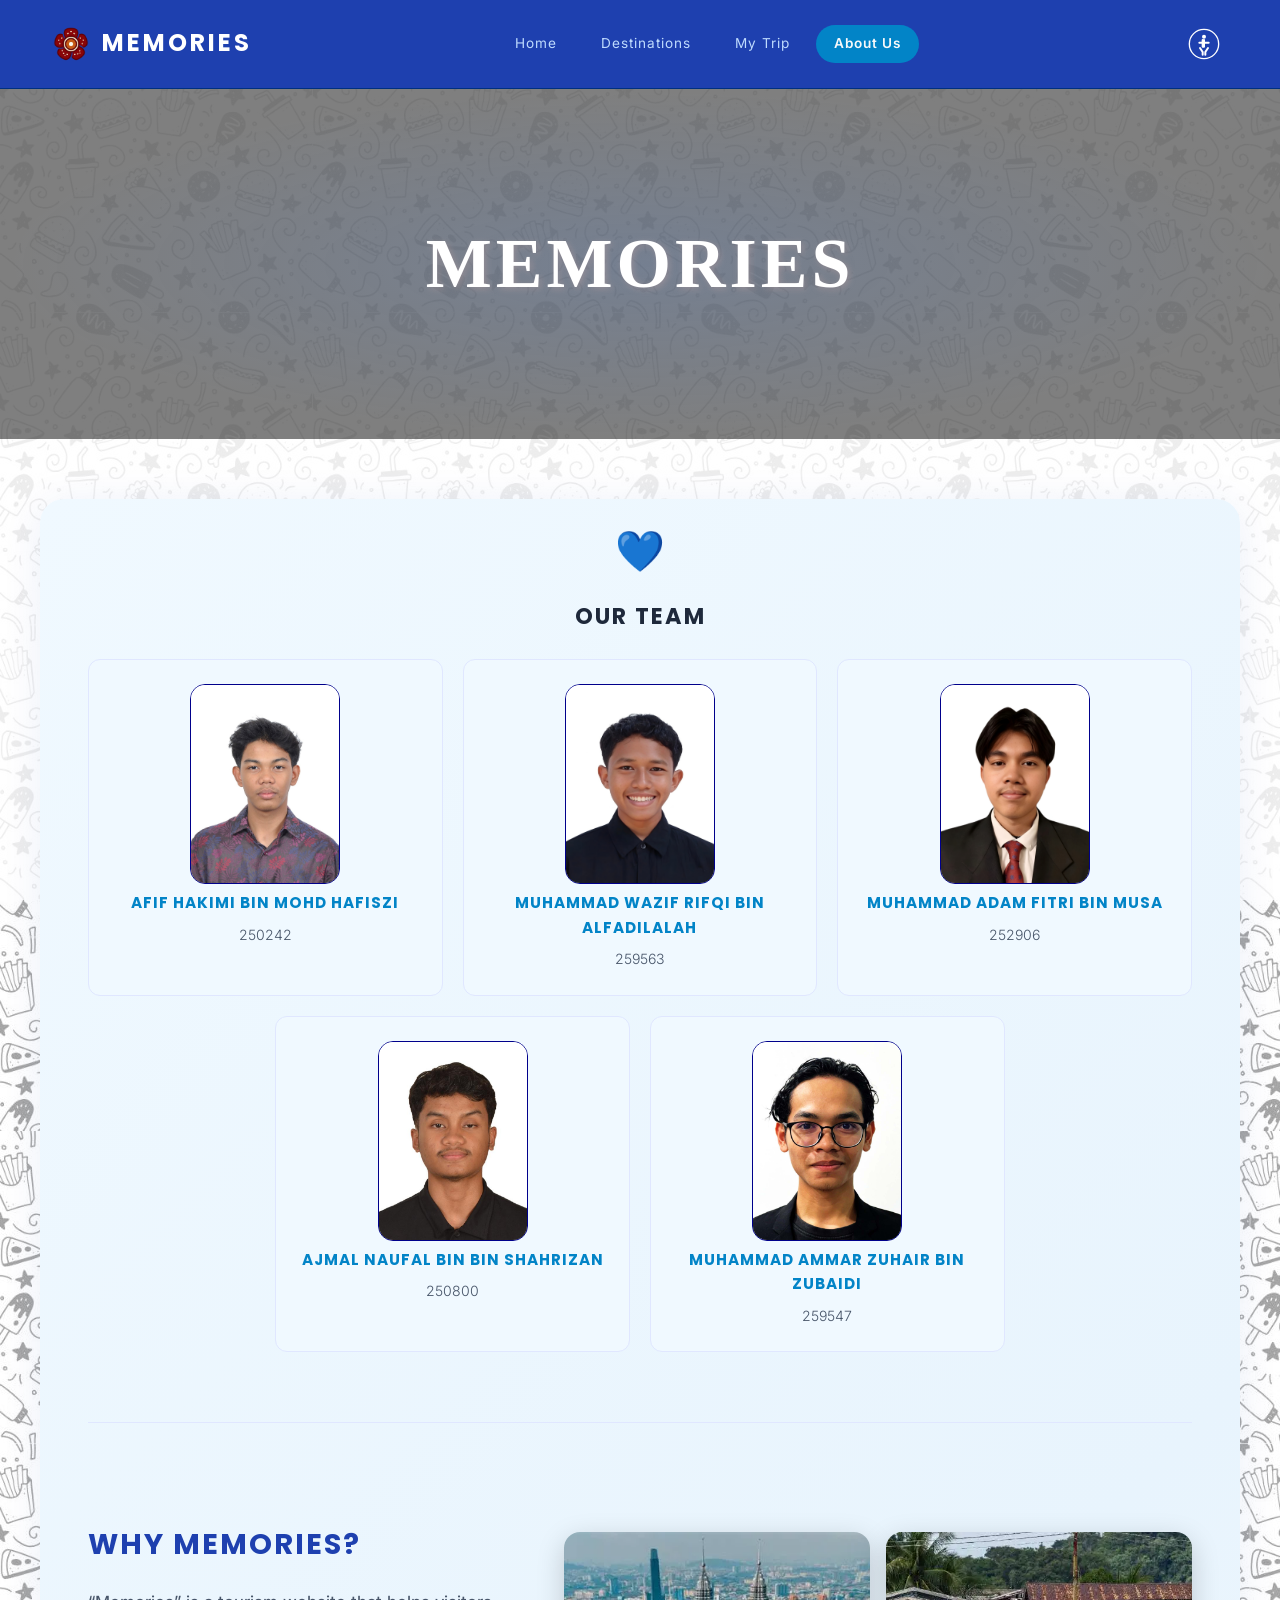
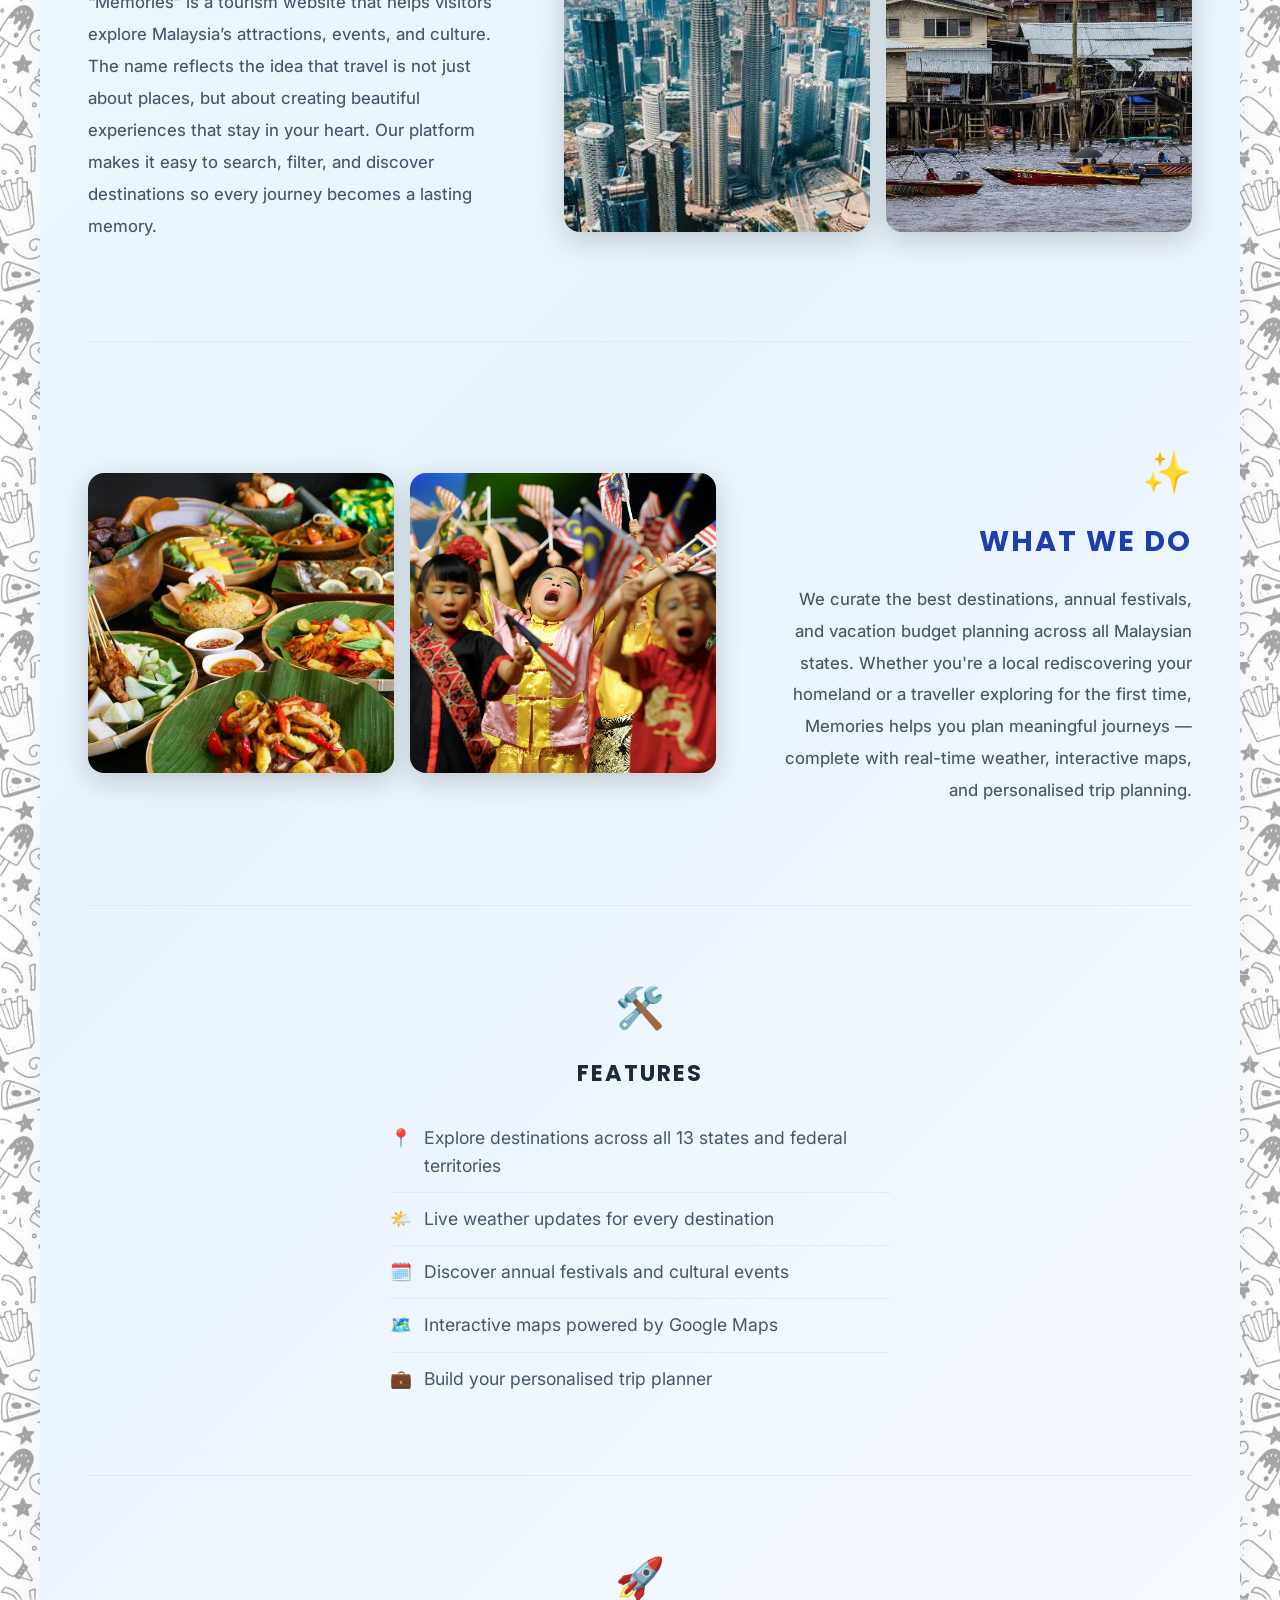
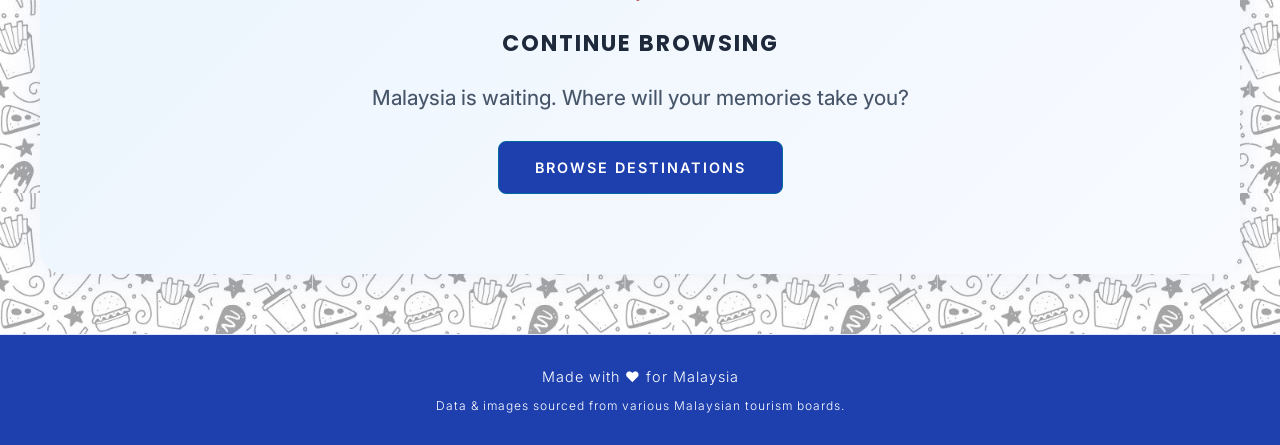
<file: about.html>
<!DOCTYPE html>
<html lang="en">
<head>
  <meta charset="UTF-8">
  <meta name="viewport" content="width=device-width, initial-scale=1.0">
  <title>About Us - Memories</title>
  <link rel="stylesheet" href="style.css">
  <link href="https://fonts.googleapis.com/css2?family=Playfair+Display&family=Poppins&display=swap" rel="stylesheet">
  <link rel="icon" type="image/x-icon" href="assets/rafflesia.png" />
  <style>
  
  </style>
</head>
<body>
<header>
  <h1 class="site-title"><a href="index.html" class="title-link"><img src="assets/rafflesia.png" class="site-logo" alt="Rafflesia">Memories</a></h1>
  <nav>
    <a href="index.html">Home</a>
    <a href="destinations.html">Destinations</a>
    <a href="favorites.html">My Trip</a>
    <a href="about.html" class="active">About Us</a>
  </nav>
</header>

<div class="about-hero">
  <div class="about-hero-overlay"></div>
  <div class="about-hero-content">
    <h1>Memories</h1>
  </div>
</div>

<div class="about-container">
  
  <section class="about-section">
    <div class="about-icon">💙</div>
    <h2>Our Team</h2>
    <div class="values-grid">
      <div class="value-card">
        <img src="assets/kimi.jpeg" width="150" height="200" class="styled-photo">
        <h3>Afif Hakimi Bin Mohd Hafiszi</h3>
        <p>250242</p>
      </div>
      <div class="value-card">
        <img src="assets/wazif.jpeg" width="150" height="200" class="styled-photo">
        <h3>Muhammad Wazif Rifqi Bin Alfadilalah</h3>
        <p>259563</p>
      </div>
      <div class="value-card">
        <img src="assets/damfit.jpeg" width="150" height="200" class="styled-photo">        <h3>Muhammad Adam Fitri Bin Musa</h3>
        <p>252906</p>
      </div>
      <div class="value-card">
        <img src="assets/ajmal.jpeg" width="150" height="200" class="styled-photo">
        <h3>Ajmal Naufal Bin Bin Shahrizan</h3>
        <p>250800</p>
      </div>
      <div class="value-card">
        <img src="assets/ammar.jpeg" width="150" height="200" class="styled-photo">
        <h3>Muhammad Ammar Zuhair Bin Zubaidi</h3>
        <p>259547</p>
      </div>
    </div>
  </section>

<div class="about-divider"></div>
  <section class="about-section about-why-section">
    <div class="about-why-left">
      <h2>WHY MEMORIES?</h2>
      <p>
        “Memories” is a tourism website that helps visitors explore Malaysia’s attractions, events, and culture. The name reflects the idea that travel is not just about places, but about creating beautiful experiences that stay in your heart. Our platform makes it easy to search, filter, and discover destinations so every journey becomes a lasting memory.
      </p>
    </div>
    <div class="about-why-right">
      <img src="assets/kl.webp" alt="Malaysian fishing village" class="about-why-img">
      <img src="assets/village.webp" alt="Kuala Lumpur city skyline" class="about-why-img">
    </div>
  </section>
    <div class="about-divider"></div>

    
  <section class="about-section about-do-section">
    <div class="about-do-right">
      <img src="assets/makanan.jpeg" alt="Malaysian cultural clothing" class="about-do-img">
      <img src="assets/budak.jpeg" alt="Malaysian children celebrating" class="about-do-img">
    </div>
    <div class="about-do-left">
      <div class="about-icon">✨</div>
      <h2>What We Do</h2>
      <p>
        We curate the best destinations, annual festivals, and vacation budget planning across all Malaysian states. Whether you're a local 
        rediscovering your homeland or a traveller exploring for the first time, Memories helps you plan meaningful journeys — 
        complete with real-time weather, interactive maps, and personalised trip planning.
      </p>
    </div>

    
  </section>



  <div class="about-divider"></div>

  <section class="about-section about-features">
    <div class="about-icon">🛠️</div>
    <h2>Features</h2>
    <ul class="features-list">
      <li><span>📍</span> Explore destinations across all 13 states and federal territories</li>
      <li><span>🌤️</span> Live weather updates for every destination</li>
      <li><span>🗓️</span> Discover annual festivals and cultural events</li>
      <li><span>🗺️</span> Interactive maps powered by Google Maps</li>
      <li><span>💼</span> Build your personalised trip planner</li>
    </ul>
  </section>

  <div class="about-divider"></div>

  <section class="about-section about-cta">
    <div class="about-icon">🚀</div>
    <h2>Continue browsing</h2>
    <p>Malaysia is waiting. Where will your memories take you?</p>
    <a href="destinations.html" class="btn-primary about-btn">Browse Destinations</a>
  </section>

</div>

<footer>
  <p>Made with ❤️ for Malaysia</p>
  <p class="footer-credit">Data & images sourced from various Malaysian tourism boards.</p>
</footer>
<script src="func.js"></script>
</body>
</html>
</file>
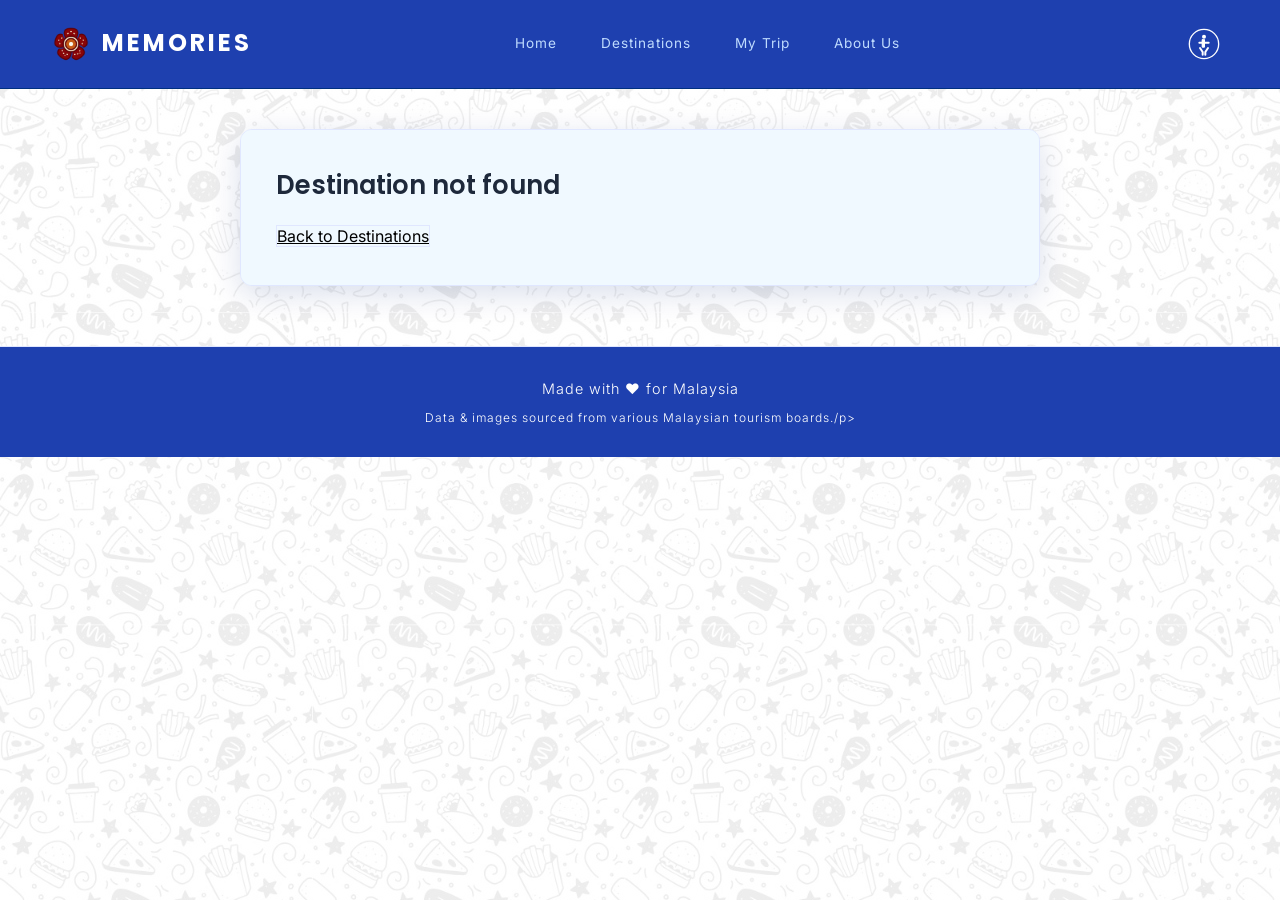
<file: details.html>
<!DOCTYPE html>
<html lang="en">
<head>
  <meta charset="UTF-8">
  <meta name="viewport" content="width=device-width, initial-scale=1.0">
  <title>Destination Details - Memories</title>
  <link rel="stylesheet" href="style.css">
   <link rel="icon" type="image/x-icon" href="assets/rafflesia.png" />
</head>
<body>
<header>
  <h1 class="site-title"><a href="index.html" class="title-link"><img src="assets/rafflesia.png" class="site-logo" alt="Rafflesia">Memories</a></h1>
  <nav>
    <a href="index.html" class="active">Home</a>
    <a href="destinations.html">Destinations</a>
    <a href="favorites.html">My Trip</a>
    <a href="about.html">About Us</a>
  </nav>
</header>

<div class="details-container" id="details">
  <!-- Content loaded by script.js -->
</div>

<footer>
  <p>Made with ❤️ for Malaysia</p>
  <p class="footer-credit">Data & images sourced from various Malaysian tourism boards./p>
</footer>

<script src="func.js"></script>
</body>
</html>
</file>
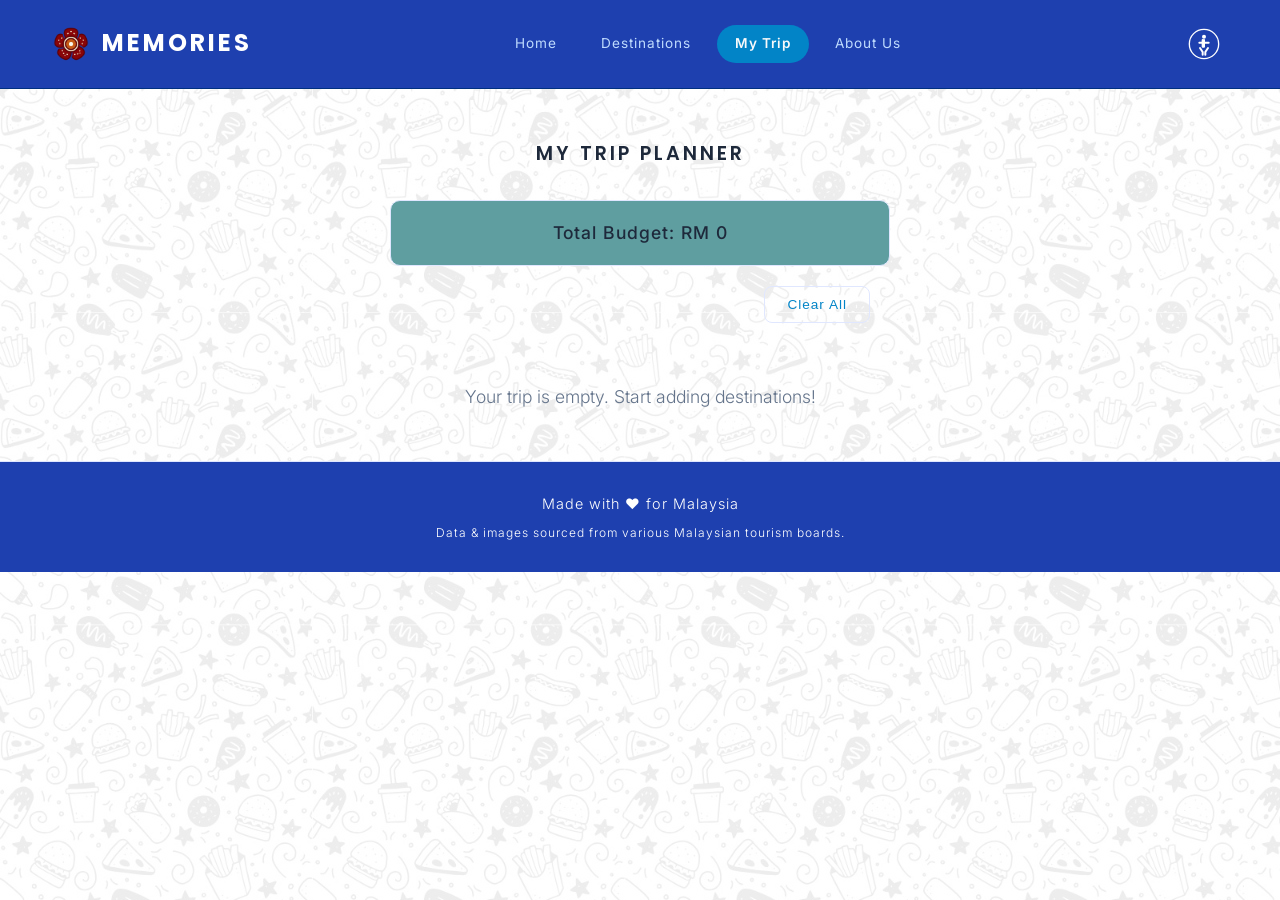
<file: favorites.html>
<!DOCTYPE html>
<html lang="en">
<head>
  <meta charset="UTF-8">
  <meta name="viewport" content="width=device-width, initial-scale=1.0">
  <title>My Trip - Memories</title>
  <link rel="stylesheet" href="style.css">
    <link rel="icon" type="image/x-icon" href="assets/rafflesia.png" />

</head>
<body>
<header>
  <h1 class="site-title"><a href="index.html" class="title-link"><img src="assets/rafflesia.png" class="site-logo" alt="Rafflesia">Memories</a></h1>
  <nav>
    <a href="index.html" class="active">Home</a>
    <a href="destinations.html">Destinations</a>
    <a href="favorites.html">My Trip</a>
    <a href="about.html">About Us</a>
  </nav>
</header>

<h2 class="title">My Trip Planner</h2>

<div class="total-bar" id="total">Total Budget: RM 0</div>
<div class="clear-container">
  <button id="clearBtn" class="btn-reset" onclick="clearAllFavorites()">Clear All</button>
</div>

<div id="favorites"></div>

<footer>
  <p>Made with ❤️ for Malaysia</p>
  <p class="footer-credit">Data & images sourced from various Malaysian tourism boards.</p>
</footer>

<script src="func.js"></script>
</body>
</html>
</file>
<file: style.css>
/* Memories — Malaysia Tourism Guide */

@import url('https://fonts.googleapis.com/css2?family=Inter:wght@300;400;500;600;700&family=Poppins:wght@600;700&display=swap');

:root {
  --navy:         #1e40af;
  --dark-bg:      #f8f9fa;
  --navy-mid:     #1e3a8a;
  --accent:       #0369a1;
  --accent-light: #0284c7;
  --surface:      #ffffff;
  --surface-card: #f0f9ff;
  --surface-hover:#e0f2fe;
  --border:       #e0e7ff;
  --text-primary: #1e293b;
  --text-secondary:#475569;
  --text-muted:   #64748b;
  --gold:         #0ea5e9;
  --green:        #0284c7;
  --radius:       12px;
  --shadow:       0 8px 30px rgba(1, 40, 130, 0.15);
}

* { box-sizing: border-box; margin: 0; padding: 0; }

body {
  font-family: 'Inter', -apple-system, sans-serif;
  line-height: 1.6;
  color: var(--text-primary);
  background: var(--dark-bg);
  min-height: 100vh;
}

body{
  
  background-image: url("assets/bg.jpeg");
}

body::before {
  content: "";
  position: fixed;
  inset: 0;
  background: rgba(255,255,255,0.8);
  z-index: -1;
}

h1, h2, h3, .title, .section-title {
  font-family: 'Poppins', serif;
  font-weight: 700;
}

/* ==========================================
   HEADER
   ========================================== */
header {
  background: var(--navy);
  padding: 20px 48px;
  display: flex;
  justify-content: space-between;
  align-items: center;
  border-bottom: 1px solid #003080;
  position: sticky;
  top: 0;
  z-index: 100;
}

header h1.site-title {
  font-size: 1.5rem;
  font-weight: 700;
  color: white;
  letter-spacing: 3px;
  text-transform: uppercase;
  font-family: 'Poppins', serif;
  background: none;
  -webkit-text-fill-color: white;
}

header h1.site-title a.title-link {
  text-decoration: none;
  color: white;
  transition: opacity 0.3s ease;
}

header h1.site-title a.title-link:hover {
  opacity: 0.8;
}

.site-logo {
  height: 1.9em;
  width: auto;
  vertical-align: middle;
  margin-right: 8px;
  display: inline-block;
}


/* ==========================================
   HAMBURGER BUTTON
   ========================================== */
.hamburger-btn {
  display: none;
  flex-direction: column;
  gap: 5px;
  background: none;
  border: none;
  cursor: pointer;
  padding: 8px;
  justify-content: center;
  align-items: center;
  transition: all 0.3s ease;
  z-index: 102;
  position: absolute;
  left: 20px;
  top: 50%;
  transform: translateY(-50%);
}

.hamburger-btn span {
  width: 22px;
  height: 2.5px;
  background: white;
  border-radius: 2px;
  transition: all 0.3s ease;
}

.hamburger-btn.active span:nth-child(1) { transform: translateY(7px) rotate(45deg); }
.hamburger-btn.active span:nth-child(2) { opacity: 0; }
.hamburger-btn.active span:nth-child(3) { transform: translateY(-7px) rotate(-45deg); }

.hamburger-btn:hover { background: rgba(255,255,255,0.1); }

nav.mobile-open {
  display: flex !important;
  flex-direction: column;
  position: absolute;
  top: 60px;
  left: 0;
  right: 0;
  background: var(--navy);
  gap: 8px;
  padding: 16px;
  border-bottom: 1px solid #003080;
  z-index: 101;
}

nav.mobile-open a {
  display: block;
  padding: 12px 16px;
  margin: 0;
  border-radius: 8px;
}

nav a {
  padding: 8px 18px;
  margin: 0 4px;
  text-decoration: none;
  font-weight: 400;
  color: #bfdbfe;
  border-radius: 20px;
  transition: all 0.3s ease;
  font-size: 0.85rem;
  letter-spacing: 1px;
}
nav a:hover { background: rgba(96,165,250,0.2); color: #e0eaff; }
nav a.active { background: var(--accent-light); color: var(--dark-bg); font-weight: 600; }

/* ==========================================
   ACCESSIBILITY TOOLS
   ========================================== */
.accessibility-container {
  position: relative;
  margin-left: auto;
}

.accessibility-btn {
  background: none;
  border: none;
  cursor: pointer;
  padding: 8px 12px;
  display: flex;
  align-items: center;
  justify-content: center;
  border-radius: 8px;
  transition: all 0.3s ease;
  z-index: 101;
}

.accessibility-btn:hover {
  background: rgba(255, 255, 255, 0.1);
}

.accessibility-icon {
  width: 32px;
  height: 32px;
  fill: none;
}

.accessibility-dropdown {
  position: absolute;
  top: 100%;
  right: 0;
  background: white;
  border: 3px solid #e0e7ff;
  border-radius: 12px;
  box-shadow: 0 10px 30px rgba(0, 35, 102, 0.2);
  min-width: 220px;
  display: none;
  flex-direction: column;
  z-index: 102;
  margin-top: 8px;
}

.accessibility-dropdown.active {
  display: flex;
}

.dropdown-header {
  padding: 16px 16px 8px;
  font-weight: 600;
  color: var(--text-primary);
  font-size: 0.9rem;
  letter-spacing: 1px;
  text-transform: uppercase;
  border-bottom: 1px solid #e0e7ff;
}

.access-option {
  background: none;
  border: none;
  padding: 12px 16px;
  text-align: left;
  cursor: pointer;
  color: var(--text-secondary);
  font-size: 0.9rem;
  transition: all 0.2s ease;
  display: flex;
  align-items: center;
  gap: 10px;
  font-family: 'Inter', -apple-system, sans-serif;
  letter-spacing: 0.5px;
}

.access-option:hover {
  background: var(--surface-card);
  color: var(--accent-light);
}

.access-option.active {
  background: #dce8ff;
  color: #1a56db;
  font-weight: 600;
}

.option-icon {
  font-size: 1rem;
  min-width: 20px;
  text-align: center;
}

.dropdown-divider {
  height: 1px;
  background: #e0e7ff;
  margin: 8px 0;
}

.reset-btn {
  color: var(--text-primary);
  font-weight: 500;
  margin-top: 4px;
}

.reset-btn:hover {
  background: #fef2f2;
  color: #dc2626;
}

/* ==========================================
   EVENTS SLIDER (matching cards style)
   ========================================== */
.events-slider {
  display: flex;
  overflow-x: auto;
  scroll-snap-type: x mandatory;
  -webkit-overflow-scrolling: touch;
  scroll-behavior: smooth;
  gap: 0;
}

.events-slide {
  flex: 0 0 100%;
  scroll-snap-align: start;
  padding: 0;
}

/* ==========================================
   NEWS SLIDER (dark bg)
   ========================================== */
.news-wrapper { position: relative; }

.news-slider {
  display: flex;
  overflow-x: auto;
  scroll-snap-type: x mandatory;
  -webkit-overflow-scrolling: touch;
  scroll-behavior: smooth;
}
.news-slider::-webkit-scrollbar { display: none; }

.news-slide {
  min-width: 100vw;
  height: 600px;
  position: relative;
  scroll-snap-align: start;
  background-size: cover;
  background-position: center;
}

.news-slide::after {
  content: "";
  position: absolute;
  inset: 0;
  background: linear-gradient(180deg, rgba(8,8,28,0.2), rgba(8,8,28,0.75));
}

.news-text {
  position: absolute;
  top: 50%;
  left: 30px;
  right: 30px;
  transform: translateY(-50%);
  z-index: 2;
  color: #f0f9ff;
  text-align: center;
}

.news-text h1 {
  color: white;
  font-family: 'Georgia', serif;
  font-size: 4.5em;
  font-weight: 400;
  letter-spacing: 4px;
  margin-bottom: 10px;
  text-align: center;
  background: none;
  -webkit-text-fill-color: white;
}

.news-text p {
  font-size: 1rem;
  opacity: 0.85;
  letter-spacing: 1px;
  font-weight: 300;
  margin-bottom: 20px;
  text-align: center;
}
.news-text h6 {
  font-size: 0.8rem;
  opacity: 0.7;
  letter-spacing: 3px;
  font-weight: 400;
  text-align: center;
  text-transform: uppercase;
}

.news-indicator {
  background: var(--dark-bg);
  display: flex;
  justify-content: center;
  gap: 8px;
  padding: 14px 0;
  z-index: 5;
}

.dot {
  width: 6px; height: 6px;
  border-radius: 50%;
  background: rgba(96,165,250,0.3);
  transition: 0.3s;
  cursor: pointer;
}
.dot.active { background: var(--accent-light); transform: scale(1.4); }


/* ==========================================
   TITLES
   ========================================== */
.title {
  color: var(--text-primary);
  margin: 50px 0 30px 0;
  text-align: center;
  font-size: 1.2rem;
  font-weight: 600;
  letter-spacing: 3px;
  text-transform: uppercase;
  background: none;
  -webkit-text-fill-color: var(--text-primary);
}

.section-title {
  color: var(--text-primary);
  background: none;
  -webkit-text-fill-color: var(--text-primary);
  padding: 15px 0;
  display: inline-block;
  margin: 40px 0 20px 0;
  font-size: 1.1rem;
  font-weight: 600;
  letter-spacing: 2px;
  text-transform: uppercase;
  border-bottom: 2px solid var(--accent);
  border-left: none;
  border-radius: 0;
}

/* ==========================================
   WHAT IS MALAYSIA SECTION
   ========================================== */
.what-is-malaysia {
  width: 100%;
  background-image: url('https://images.unsplash.com/photo-1670407718515-9d00485649d2?q=80&w=1470&auto=format&fit=crop&ixlib=rb-4.1.0&ixid=M3wxMjA3fDB8MHxwaG90by1wYWdlfHx8fGVufDB8fHx8fA%3D%3D');
  background-size: cover;
  background-position: center;
  background-attachment: fixed;
  position: relative;
  min-height: 500px;
  display: flex;
  align-items: center;
  justify-content: center;
  margin: 50px 0;
}

.what-is-malaysia::before {
  content: "";
  position: absolute;
  inset: 0;
  background: rgba(0, 0, 0, 0.5);
  z-index: 1;
}

.what-is-malaysia-content {
  position: relative;
  z-index: 2;
  max-width: 800px;
  padding: 60px 40px;
  text-align: center;
  color: white;
}

.what-is-malaysia-content h2 {
  font-size: 2.5rem;
  margin-bottom: 20px;
  color: white;
  letter-spacing: 2px;
  background: none;
  -webkit-text-fill-color: white;
}

.what-is-malaysia-content p {
  font-size: 1.3rem;
  line-height: 1.8;
  color: rgba(255, 255, 255, 0.95);
  letter-spacing: 0.5px;
}

.map-container::before {
      content: "";
      position: absolute;
      top: 0; left: 0;
      width: 100%; height: 100%;
      background-color: rgba(0,0,0,0.5); /* adjust darkness */
      z-index: 0;
    }

.map-container {
      position: relative;
      z-index: 1; /* ensures map is above overlay */
      width: 100%;
      min-height: 400px; /* required so background is visible */

      background-image: url('https://wallpapercave.com/wp/wp1862840.jpg');
      background-size: cover;
      background-position: center;
      background-repeat: no-repeat;
    }

.map-container img {
      max-width: 100%;   /* responsive scaling */
      height: 400px;
      display: block;
      margin: 0 auto;
      position: relative;
      z-index: 1; /* pastikan peta atas overlay */
    }

.note {
  margin: 15px;
  text-align: center;
  }


/* ==========================================
   STATE GRID
   ========================================== */
.state-grid {
  display: grid;
  grid-template-columns: repeat(auto-fit, minmax(160px, 1fr));
  gap: 16px;
  max-width: 1200px;
  margin: 40px auto;
  padding: 0 32px;
}

.state-card {
  background: var(--navy);
  padding: 16px;
  border-radius: 8px;
  text-decoration: none;
  color: #ffffff;
  font-weight: 400;
  font-size: 0.9rem;
  letter-spacing: 1px;
  transition: all 0.3s ease;
  border: 1px solid rgba(255,255,255,0.15);
  text-align: center;
}
.state-card:hover {
  background: var(--accent-light);
  color: #ffffff;
  border-color: var(--accent-light);
  transform: translateY(-2px);
  box-shadow: 0 4px 12px rgba(0,35,102,0.3);
}

/* ==========================================
   CARDS
   ========================================== */
.card-container {
  display: flex;
  flex-wrap: wrap;
  justify-content: center;
  gap: 24px;
  max-width: 1200px;
  margin: 0 auto 60px auto;
  padding: 0 32px;
}

.card {
  background: var(--surface-card);
  width: 260px;
  border-radius: var(--radius);
  overflow: hidden;
  transition: all 0.3s ease;
  border: 1px solid var(--border);
  position: relative;
}

.clickable-card:hover {
  transform: translateY(-6px);
  box-shadow: 0 12px 35px rgba(0,35,102,0.5);
  border-color: var(--accent);
}

.clickable-card::after {
  content: "Tap to explore →";
  position: absolute;
  bottom: 0;
  left: 0;
  right: 0;
  background: linear-gradient(transparent, rgba(0,35,102,0.9));
  color: #ffffff;
  text-align: center;
  padding: 20px 10px 10px;
  font-size: 0.75rem;
  letter-spacing: 1px;
  opacity: 0;
  transition: opacity 0.3s ease;
}

.clickable-card:hover::after { opacity: 1; }

.card img {
  width: 100%;
  height: 150px;
  object-fit: cover;
  transition: transform 0.4s ease;
}
.clickable-card:hover img { transform: scale(1.05); }

.card-content { padding: 16px; }

.card h3 {
  margin: 8px 0 6px 0;
  color: var(--text-primary);
  font-size: 1rem;
  font-weight: 600;
  background: none;
  -webkit-text-fill-color: var(--text-primary);
}

.card .state-badge {
  display: inline-block;
  background: var(--green);
  color: #f0f9ff;
  padding: 3px 10px;
  border-radius: 12px;
  font-size: 0.68rem;
  letter-spacing: 1px;
  text-transform: uppercase;
}
.card .category-badge {
  display: inline-block;
  background: var(--gold);
  color: #f0f9ff;
  padding: 3px 10px;
  border-radius: 12px;
  font-size: 0.68rem;
  margin-left: 5px;
  letter-spacing: 1px;
  text-transform: uppercase;
}

/* Category-specific colors */
.category-badge.cat-nature {
  background: #16a34a;
}
.category-badge.cat-city {
  background: #0284c7;
}
.category-badge.cat-beach {
  background: #ea580c;
}
.category-badge.cat-culture {
  background: #eab308;
  color: #1e293b;
}

.card p {
  margin: 4px 0;
  color: var(--text-muted);
  font-size: 0.85rem;
}

/* Remove old button styles from cards (buttons removed) */
.card button {
  background: transparent;
  color: var(--accent-light);
  border: 1px solid var(--border);
  padding: 8px 16px;
  border-radius: 6px;
  cursor: pointer;
  margin-top: 10px;
  transition: all 0.3s ease;
  font-size: 0.82rem;
  letter-spacing: 1px;
}
.card button:hover {
  background: var(--navy);
  color: var(--accent-light);
  border-color: var(--accent);
}

/* ==========================================
   SEARCH & FILTERS
   ========================================== */
.search-container {
  max-width: 500px;
  margin: 30px auto;
  padding: 0 20px;
}

#search {
  width: 100%;
  padding: 14px 24px;
  border: 1px solid var(--border);
  border-radius: 30px;
  font-size: 0.95rem;
  background: var(--surface-card);
  color: var(--text-primary);
  outline: none;
  transition: all 0.3s ease;
}
#search:focus {
  border-color: var(--accent);
  box-shadow: 0 0 0 3px rgba(59,130,246,0.15);
}
#search::placeholder { color: var(--text-muted); }

.controls-container {
  max-width: 1100px;
  margin: 0 auto 30px auto;
  padding: 0 20px;
}

.filters-row {
  display: flex;
  flex-wrap: wrap;
  justify-content: center;
  align-items: flex-end;
  gap: 12px;
  margin-top: 20px;
}

.filter-group {
  display: flex;
  flex-direction: column;
  align-items: flex-start;
  gap: 6px;
}
.filter-group label {
  color: var(--text-muted);
  font-size: 0.72rem;
  font-weight: 500;
  letter-spacing: 1px;
  text-transform: uppercase;
}
.filter-group select {
  padding: 10px 14px;
  border: 1px solid var(--border);
  border-radius: 8px;
  font-size: 0.85rem;
  background: var(--surface-card);
  color: var(--text-primary);
  cursor: pointer;
  min-width: 130px;
  outline: none;
  transition: all 0.3s ease;
}
.filter-group select:focus { border-color: var(--accent); }

.btn-reset {
  padding: 10px 22px;
  background: transparent;
  color: var(--accent-light);
  border: 1px solid var(--border);
  border-radius: 8px;
  font-size: 0.85rem;
  cursor: pointer;
  transition: all 0.3s ease;
  letter-spacing: 1px;
}
.btn-reset:hover {
  background: var(--navy);
  color: var(--accent-light);
  border-color: var(--accent);
}

/* ==========================================
   DETAILS PAGE
   ========================================== */
.details-container {
  max-width: 800px;
  margin: 40px auto 60px;
  background: var(--surface-card);
  border-radius: var(--radius);
  overflow: hidden;
  border: 1px solid var(--border);
  box-shadow: var(--shadow);
}
.details-container img {
  width: 100%;
  height: 320px;
  object-fit: cover;
  display: block;
}
.details-content {
  padding: 35px;
  text-align: left;
  max-width: 100%;
  margin: 0;
  background: var(--surface-card);
  border-radius: 0;
}
.details-content h2 {
  margin: 0 0 18px 0;
  color: var(--text-primary);
  font-size: 1.6rem;
  font-weight: 600;
  background: none;
  -webkit-text-fill-color: var(--text-primary);
}
.details-content .badges { margin-bottom: 16px; }
.details-content .badges span {
  display: inline-block;
  padding: 5px 14px;
  border-radius: 20px;
  margin-right: 8px;
  margin-bottom: 6px;
  font-size: 0.78rem;
  color: #f0f9ff;
  letter-spacing: 1px;
  text-transform: uppercase;
}
.badge-state { background: var(--green); }
.badge-category { background: var(--gold); }
.badge-category.cat-nature { background: #16a34a; }
.badge-category.cat-city { background: #0284c7; }
.badge-category.cat-beach { background: #ea580c; }
.badge-category.cat-culture { background: #eab308; color: #1e293b; }
.badge-price { background: var(--navy); border: 1px solid var(--accent); }

.detail-weather {
  margin-bottom: 18px;
  padding: 10px 14px;
  background: rgba(0,35,102,0.3);
  border-radius: 8px;
  border: 1px solid var(--border);
  display: inline-block;
}

.details-content p {
  color: var(--text-secondary);
  line-height: 1.8;
  font-size: 1rem;
}

.btn-group { margin-top: 30px; }
.btn-group button, .btn-group a {
  display: inline-block;
  padding: 12px 28px;
  margin-right: 12px;
  border: 2px solid black;
  border-radius: 8px;
  cursor: pointer;
  text-decoration: none;
  font-size: 0.9rem;
  transition: all 0.3s ease;
  letter-spacing: 1px;
}
.btn-primary {
  background: var(--navy);
  color: white;
  border: 1px solid var(--accent);
}
.btn-primary:hover {
  background: var(--accent);
  color: white;
  }
  .btn-secondary {  
  background: transparent;
  color: black;
  border: 1px solid var(--border);
}
.btn-secondary:hover {
  background: #abc8dc;
  color: var(--text-primary);
}

/* ==========================================
   FAVORITES
   ========================================== */
.total-bar {
  background: #5F9EA0;
  max-width: 500px;
  margin: 20px auto;
  padding: 18px;
  border-radius: 10px;
  font-size: 1.1rem;
  font-weight: 500;
  color: var(--text-primary);
  border: 1px solid var(--border);
  letter-spacing: 1px;
  text-align: center;
}
.empty-msg {
  color: var(--text-muted);
  font-size: 1.1rem;
  margin-top: 60px;
  font-weight: 300;
  text-align: center;
}
.clear-container {
  max-width: 500px;
  margin: 10px auto 25px auto;
  text-align: right;
  padding: 0 20px;
}

/* ==========================================
   MAP
   ========================================== */
.location-map {
  margin-top: 30px;
  padding-top: 25px;
  border-top: 1px solid var(--border);
}
.location-map h3 {
  margin-bottom: 15px;
  color: var(--text-primary);
  font-size: 1rem;
  font-weight: 600;
  background: none;
  -webkit-text-fill-color: var(--text-primary);
}
.location-map iframe { display: block; }
.map-link {
  display: inline-block;
  margin-top: 12px;
  color: var(--accent-light);
  text-decoration: none;
  font-size: 0.85rem;
  font-weight: 500;
  transition: all 0.3s ease;
}
.map-link:hover { color: #93c5fd; text-decoration: underline; }

/* ==========================================
   EVENTS
   ========================================== */


/* Events Grid Layout - matching destinations style */
.events-container {
  display: flex;
  flex-wrap: wrap;
  justify-content: center;
  gap: 24px;
  max-width: 1200px;
  margin: 0 auto 50px auto;
  padding: 0 32px;
}

.event-card {
  background: var(--surface-card);
  width: 260px;
  border-radius: var(--radius);
  overflow: hidden;
  transition: all 0.3s ease;
  border: 1px solid var(--border);
  position: relative;
}

.event-card.clickable-event {
  cursor: pointer;
}

.event-card.clickable-event:hover {
  transform: translateY(-6px);
  box-shadow: 0 12px 35px rgba(0, 35, 102, 0.5);
  border-color: var(--accent);
}

.event-card.clickable-event::after {
  content: "Tap to explore →";
  position: absolute;
  bottom: 0;
  left: 0;
  right: 0;
  background: linear-gradient(transparent, rgba(0, 35, 102, 0.9));
  color: #ffffff;
  text-align: center;
  padding: 20px 10px 10px;
  font-size: 0.75rem;
  letter-spacing: 1px;
  opacity: 0;
  transition: opacity 0.3s ease;
}

.event-card.clickable-event:hover::after {
  opacity: 1;
}

.event-card img {
  width: 100%;
  height: 150px;
  object-fit: cover;
  transition: transform 0.4s ease;
}

.event-card.clickable-event:hover img {
  transform: scale(1.05); 
}

.event-content {
  padding: 16px;
  position: relative;
}

.event-meta {
  display: flex;
  gap: 8px;
  margin-bottom: 8px;
  flex-wrap: wrap;
}

.event-month {
  display: inline-block;
  background: #a07050;
  color: #faf7f2;
  padding: 3px 10px;
  border-radius: 12px;
  font-size: 0.65rem;
  letter-spacing: 1px;
  text-transform: uppercase;
}

.event-category {
  display: inline-block;
  background: #8b9a7d;
  color: #faf7f2;
  padding: 3px 10px;
  border-radius: 12px;
  font-size: 0.65rem;
  letter-spacing: 1px;
  text-transform: uppercase;
}

.event-card h3 {
  margin: 8px 0 6px 0;
  color: var(--text-primary);
  font-size: 1rem;
  font-weight: 600;
  background: none;
  -webkit-text-fill-color: var(--text-primary);
}

.event-desc {
  color: var(--text-secondary);
  font-size: 0.85rem;
  line-height: 1.6;
  font-weight: 300;
}

/* ==========================================
   WEATHER
   ========================================== */
.weather-placeholder { min-height: 24px; margin: 8px 0; }

.weather-current {
  display: flex;
  align-items: center;
  gap: 6px;
  font-size: 0.8rem;
  margin: 6px 0;
}
.weather-emoji { font-size: 1rem; }
.weather-temp { font-weight: 600; color: var(--accent-light); font-size: 0.85rem; }
.weather-desc { color: var(--text-muted); text-transform: capitalize; font-size: 0.75rem; }
.weather-error { color: var(--text-muted); font-style: italic; font-size: 0.75rem; }

.note {
      margin: 15px;
      text-align: center;
      }

/* ==========================================
   ABOUT PAGE
   ========================================== */
.about-hero {
  position: relative;
  height: 350px;
  background-image: url("https://i1-e.pinimg.com/1200x/53/c8/ef/53c8efbb3d51c28ceee01151c13669ff.jpg ");
  background-size: cover;
  background-position:50% 70%;
  display: flex;
  align-items: center;
  justify-content: center;
  overflow: hidden;

}
.about-hero::before {
  content: "";
  position: absolute;
  inset: 0;
  background: radial-gradient(ellipse at center, rgba(59,130,246,0.15) 0%, transparent 70%);
  background-color: rgba(0, 0, 0, 0.5);
  z-index: 0;
}
.about-hero-content {
  position: relative;
  z-index: 2;
  text-align: center;
  padding: 0 20px;
}
.about-hero-content h1 {
  font-size: 70px;
  color: #4A3F35;
  letter-spacing: 4px;
  text-transform: uppercase;
  font-family: 'Sacromanto',serif;
  background: none;
  text-shadow: 2px 2px 6px rgba(193,163,163,0.4);
  -webkit-text-fill-color: white;
  margin-top:auto;
  margin-bottom: auto;
}

.about-container {
  max-width: 800px;
  margin: 60px auto;
  padding: 0 32px 60px;
}

.about-section {
  text-align: center;
  padding: 20px 0;
}
.about-icon {
  font-size: 2.5rem;
  margin-bottom: 16px;
}
.about-section h2 {
  font-size: 1.4rem;
  color: var(--text-primary);
  margin-bottom: 16px;
  letter-spacing: 2px;
  text-transform: uppercase;
  background: none;
  -webkit-text-fill-color: var(--text-primary);
}
.about-section p {
  color: var(--text-secondary);
  line-height: 1.9;
  font-size: 1.3rem;
  font-weight: 450;
  max-width: 620px;
  margin: 0 auto;
}
.about-divider {
  height: 1px;
  background: var(--border);
  margin: 50px 0;
}

.values-grid {
  display: grid;
  grid-template-columns: repeat(6, 1fr);
  gap: 20px;
  margin-top: 24px;
}

.values-grid .value-card:nth-child(-n+3) {
  grid-column: span 2;
}

.values-grid .value-card:nth-child(4) {
  grid-column: 2 / span 2;
}

.values-grid .value-card:nth-child(5) {
  grid-column: 4 / span 2;
}
.value-card {
  background: var(--surface-card);
  border: 1px solid var(--border);
  border-radius: var(--radius);
  padding: 24px 20px;
  text-align: center;
  transition: all 0.3s ease;
}
.value-card:hover {
  border-color: var(--accent);
  transform: translateY(-4px);
  box-shadow: var(--shadow);
}
.value-icon { font-size: 1.8rem; display: block; margin-bottom: 10px; }
.value-card h3 {
  font-size: 0.95rem;
  color: var(--accent-light);
  letter-spacing: 1px;
  margin-bottom: 8px;
  text-transform: uppercase;
  background: none;
  -webkit-text-fill-color: var(--accent-light);
}
.value-card p {
  color: var(--text-secondary);
  font-size: 0.88rem;
  line-height: 1.6;
  font-weight: 300;
}

.features-list {
  list-style: none;
  max-width: 500px;
  margin: 20px auto 0;
  text-align: left;
}
.features-list li {
  display: flex;
  align-items: flex-start;
  gap: 12px;
  padding: 12px 0;
  border-bottom: 1px solid var(--border);
  color: var(--text-secondary);
  font-size: 1.1rem;
}
.features-list li:last-child { border-bottom: none; }
.features-list li span { font-size: 1.1rem; flex-shrink: 0; }

.about-cta { padding-top: 20px; }
.about-btn {
  display: inline-block;
  margin-top: 24px;
  padding: 14px 36px;
  background: var(--navy);
  color: var(--surface);
  border: 1px solid var(--accent);
  border-radius: 8px;
  text-decoration: none;
  font-size: 0.9rem;
  letter-spacing: 2px;
  text-transform: uppercase;
  font-weight: 600;
  transition: all 0.3s ease;
}
.about-btn:hover {
  background: var(--accent);
  color: var(--dark-bg);
}

/* ==========================================
   FOOTER
   ========================================== */
footer {
  background: #1e40af;
  color: #ffffff;
  padding: 30px 20px;
  margin-top: 50px;
  text-align: center;
  border-top: 1px solid var(--border);
}
footer p {
  margin: 0;
  font-size: 0.9rem;
  font-weight: 300;
  letter-spacing: 1px;
}
.footer-credit {
  font-size: 0.75rem;
  color: var(--surface);
  margin-top: 8px;
}

/* ==========================================
   RESPONSIVE
   ========================================== */
@media (max-width: 768px) {
  header {
    position: relative;
    padding: 16px 20px;
    padding-left: 60px;
    padding-right: 60px;
  }
  .hamburger-btn { display: flex; }
  .accessibility-container { position: absolute; right: 20px; top: 50%; transform: translateY(-50%); margin-left: 0; }
  header nav {
    display: none;
    flex-direction: column;
    position: absolute;
    top: 60px;
    left: 0;
    right: 0;
    background: var(--navy);
    gap: 8px;
    padding: 16px;
    border-bottom: 1px solid #003080;
    z-index: 101;
  }
  header nav.mobile-open { display: flex; }
  header nav.mobile-open a { display: block; padding: 12px 16px; margin: 0; }
  .news-slide { height: 320px; }
  .news-text h1 { font-size: 2em; }
  .card { width: 100%; max-width: 320px; }
  .state-grid { grid-template-columns: repeat(2, 1fr); }
  header h1.site-title { font-size: 1.2rem; }
  .title { font-size: 1rem; }
  .about-hero-content h1 { font-size: 1.8rem; }
  .accessibility-dropdown {
    right: auto;
    left: 0;
  }
}

/* ==========================================
   ACCESSIBILITY FEATURES
   ========================================== */
html.text-increase { font-size: 120%; }
html.text-decrease { font-size: 80%; }

html.grayscale {
  filter: grayscale(100%);
}

html.high-contrast {
  filter: contrast(1.5);
}

html.negative-contrast {
  filter: invert(1);
}

html.light-background {
  background: #ffffff !important;
  color: #1e293b !important;
}
html.light-background body {
  background: #ffffff !important;
  color: #1e293b !important;
}
html.light-background header {
  background: #f0f9ff !important;
  color: #1e293b !important;
  border-bottom-color: #d0dfe8 !important;
}
html.light-background header h1.site-title a.title-link {
  color: #1e3a8a !important;
}
html.light-background .site-title a.title-link:hover {
  opacity: 1;
}
html.light-background nav a {
  color: #1e40af !important;
}
html.light-background nav a:hover {
  color: #1e40af !important;
  background: rgba(30, 64, 175, 0.15) !important;
}
html.light-background nav a.active {
  background: rgba(2, 132, 199, 0.2) !important;
  color: #0284c7 !important;
}
html.light-background .card,
html.light-background .details-container,
html.light-background .event-card {
  background: #ffffff !important;
  color: #1e293b !important;
}
html.light-background .accessibility-dropdown {
  background: #f8f9fa !important;
  color: #1e293b !important;
}

html.underline-links a {
  text-decoration: underline !important;
}

html.readable-font {
  font-family: 'Georgia', 'Trebuchet MS', serif !important;
  line-height: 1.8 !important;
  letter-spacing: 0.05em !important;
}
html.readable-font h1,
html.readable-font h2,
html.readable-font h3 {
  font-family: 'Georgia', 'Trebuchet MS', serif !important;
}

/* ==========================================
   INTERACTIVE MALAYSIA MAP
   ========================================== */
.map-intro-text {
  text-align: center;
  color: var(--text-muted);
  font-size: 0.85rem;
  margin: -18px 0 28px;
  letter-spacing: 1px;
}

.malaysia-map-wrapper {
  position: relative;
  max-width: 1060px;
  margin: 0 auto 50px auto;
  padding: 28px 20px 20px;
  background: #0a1628;
  border: 1px solid #1a3060;
  border-radius: 18px;
  box-shadow: 0 12px 40px rgba(0,35,102,0.4);
}

.malaysia-svg {
  width: 100%;
  height: auto;
  display: block;
}

/* Default state: white fill, blue border — clean like reference */
.map-state path,
.map-state ellipse,
.map-state circle {
  fill: #ffffff;
  stroke: #4a7fd4;
  stroke-width: 1.2;
  transition: fill 0.22s ease, stroke 0.22s ease, filter 0.22s ease;
  cursor: pointer;
}

/* Hover: turn blue */
.map-state:hover path,
.map-state:hover ellipse,
.map-state:hover circle {
  fill: #1a56db;
  stroke: #3b82f6;
  stroke-width: 1.6;
  filter: drop-shadow(0 0 6px rgba(59,130,246,0.55));
}

/* KL enclave */
.kl-state path { fill: #dce8ff; stroke: #4a7fd4; stroke-width: 1.5; }
.kl-state:hover path { fill: #1a56db; }

/* Putrajaya dot */
.putrajaya-state circle { fill: #dce8ff; stroke: #4a7fd4; stroke-width: 1.5; }
.putrajaya-state:hover circle { fill: #1a56db; }

/* Labuan island */
.labuan-state ellipse { fill: #ffffff; stroke: #4a7fd4; stroke-width: 1; }
.labuan-state:hover ellipse { fill: #1a56db; }

/* Sea labels */
.sea-label {
  fill: #2a5090;
  font-size: 11px;
  font-family: 'Inter', sans-serif;
  font-style: italic;
  font-weight: 500;
  letter-spacing: 0.5px;
  pointer-events: none;
  text-anchor: middle;
}

/* Leader lines */
.label-line {
  stroke: #f59e0b;
  stroke-width: 1.3;
  opacity: 0.85;
}

/* Dot anchor on state */
.label-dot { pointer-events: none; }

/* Pill label (default: white bg, blue border, blue text) */
.label-pill {
  fill: #ffffff;
  stroke: #4a7fd4;
  stroke-width: 1.2;
  cursor: pointer;
  transition: fill 0.2s ease;
}
.state-label-group:hover .label-pill {
  fill: #1a56db;
}

.label-text {
  fill: #1a3a7a;
  font-size: 9px;
  font-family: 'Inter', sans-serif;
  font-weight: 600;
  pointer-events: none;
  text-anchor: middle;
  dominant-baseline: middle;
  letter-spacing: 0.2px;
  cursor: pointer;
}
.state-label-group:hover .label-text {
  fill: #ffffff;
}

/* Highlighted pill (orange — like Johor and Sabah in reference) */
.label-pill-highlight {
  fill: #f59e0b;
  stroke: #d97706;
  stroke-width: 1;
  cursor: pointer;
  transition: fill 0.2s ease;
}
.state-label-group:hover .label-pill-highlight {
  fill: #d97706;
}

.label-text-highlight {
  fill: #ffffff;
  font-size: 9px;
  font-family: 'Inter', sans-serif;
  font-weight: 700;
  pointer-events: none;
  text-anchor: middle;
  dominant-baseline: middle;
  letter-spacing: 0.2px;
  cursor: pointer;
}

/* Tooltip */
.map-tooltip {
  position: absolute;
  background: #002366;
  color: #60a5fa;
  border: 1px solid #3b82f6;
  padding: 5px 14px;
  border-radius: 20px;
  font-size: 0.75rem;
  font-weight: 700;
  letter-spacing: 1.5px;
  pointer-events: none;
  opacity: 0;
  transition: opacity 0.18s ease;
  white-space: nowrap;
  z-index: 10;
  text-transform: uppercase;
  font-family: 'Inter', sans-serif;
}
.map-tooltip.visible { opacity: 1; }

.state-label-group { cursor: pointer; }

@media (max-width: 768px) {
  .malaysia-map-wrapper { padding: 14px 8px; margin: 0 10px 40px; }
  .sea-label { font-size: 7px; }
  .label-text, .label-text-highlight { font-size: 6.5px; }
}

/* ==========================================
   HAMBURGER (mobile)
   ========================================== */
.hamburger-btn {
  display: none;
  flex-direction: column;
  justify-content: center;
  gap: 5px;
  background: none;
  border: none;
  cursor: pointer;
  padding: 8px;
  margin-right: 12px;
  width: 40px;
  height: 40px;
  border-radius: 6px;
}
.hamburger-btn span {
  display: block;
  width: 24px;
  height: 2px;
  background: #bfdbfe;
  transition: all 0.3s ease;
}
.hamburger-btn.active span:nth-child(1) { transform: translateY(7px) rotate(45deg); }
.hamburger-btn.active span:nth-child(2) { opacity: 0; }
.hamburger-btn.active span:nth-child(3) { transform: translateY(-7px) rotate(-45deg); }
.hamburger-btn:hover { background: rgba(255,255,255,0.1); }

/* Header order: hamburger, title, nav, accessibility */
header nav { display: flex; align-items: center; }

/* Make accessibility button sit right next to nav (not pushed to far end) */
.accessibility-container { margin-left: 12px; }

/* ==========================================
   TOP PICKS INTRO
   ========================================== */
.top-picks-intro {
  max-width: 800px;
  margin: 0 auto 20px;
  padding: 0 32px;
  text-align: center;
  color: var(--text-secondary);
  font-size: 0.95rem;
}

/* ==========================================
   MOBILE NAV
   ========================================== */
@media (max-width: 768px) {
  header {
    padding: 14px 20px;
    flex-wrap: wrap;
  }
  .hamburger-btn { display: flex; }
  header h1.site-title { font-size: 1.1rem; letter-spacing: 2px; flex: 1; text-align: center; }
  header nav {
    display: none;
    flex-direction: column;
    width: 100%;
    order: 4;
    margin-top: 12px;
    padding-top: 12px;
    border-top: 1px solid rgba(255,255,255,0.1);
    gap: 4px;
  }
  header nav.mobile-open { display: flex; }
  header nav a {
    width: 100%;
    text-align: center;
    padding: 12px;
    margin: 0;
    border-radius: 8px;
  }
  .accessibility-container { margin-left: 0; }

  .map-container img {
    max-width: 95%;
    height: auto;
  }
}

/* ==========================================
   ACCESSIBILITY: TEXT/IMAGE SCALING
   ========================================== */
:root { --a11y-scale: 1; }
body { font-size: calc(1rem * var(--a11y-scale)); }
body img:not(.accessibility-icon),
body iframe {
  transform: scale(var(--a11y-scale));
  transform-origin: top left;
}
/* Avoid scaling header logo/icons */
header img, header svg { transform: none !important; }

/* ==========================================
   ACCESSIBILITY: VISUAL MODES
   ========================================== */
body.a11y-grayscale { filter: grayscale(100%); }
body.a11y-high-contrast {
  filter: contrast(1.5);
}
body.a11y-high-contrast,
body.a11y-high-contrast * {
  text-shadow: none !important;
}
body.a11y-negative-contrast {
  filter: invert(100%) hue-rotate(180deg);
}
body.a11y-negative-contrast img,
body.a11y-negative-contrast iframe,
body.a11y-negative-contrast video {
  filter: invert(100%) hue-rotate(180deg);
}

body.a11y-underline-links a { text-decoration: underline !important; }

body.a11y-readable-font,
body.a11y-readable-font * {
  font-family: 'Verdana', 'Arial', sans-serif !important;
  letter-spacing: 0.3px !important;
}

/* ==========================================
   LIGHT / DARK BACKGROUND TOGGLE
   (site default is light — "light-bg" flips to dark theme on second click semantics:
    1st click = ensure light; 2nd click = dark. We implement as a simple dark-mode toggle.)
   ========================================== */
body.a11y-light-bg {
  background: #0f172a !important;
  color: #ffffff !important;
}
body.a11y-light-bg header { background: #01125e !important; border-bottom-color: #1e293b !important; }
body.a11y-light-bg footer { background: #01125e !important; color: #cbd5e1 !important; }
body.a11y-light-bg .title,
body.a11y-light-bg h2,
body.a11y-light-bg h3 { color: #ffffff !important; -webkit-text-fill-color: #ffffff !important; }
body.a11y-light-bg > p,
body.a11y-light-bg .top-picks-intro p,
body.a11y-light-bg .about-section > p,
body.a11y-light-bg .what-is-malaysia-content p { color: #ffffff !important; }
body.a11y-light-bg .dropdown-header { color: #f1f5f9 !important; background: white !important; }
body.a11y-light-bg .accessibility-dropdown { background: #1e293b !important; border-color: #334155 !important; }
body.a11y-light-bg .access-option { color: #cbd5e1 !important; }
body.a11y-light-bg .access-option:hover { background: #334155 !important; color: #fff !important; }
body.a11y-light-bg #search,
body.a11y-light-bg select { background: #1e293b !important; color: #f1f5f9 !important; border-color: #334155 !important; }

/* Dark mode: keep cards white (background only changes) */
body.a11y-light-bg .card { background: #ffffff !important; border-color: #e0e7ff !important; }
body.a11y-light-bg .card h3 { color: var(--text-primary) !important; -webkit-text-fill-color: var(--text-primary) !important; }
body.a11y-light-bg .card p { color: var(--text-muted) !important; }
body.a11y-light-bg .card-content p { color: var(--text-muted) !important; }
body.a11y-light-bg .details-container { background: #ffffff !important; }
body.a11y-light-bg .details-content h2 { color: var(--text-primary) !important; -webkit-text-fill-color: var(--text-primary) !important; }
body.a11y-light-bg .details-content p { color: var(--text-secondary) !important; }
body.a11y-light-bg .about-container { background: transparent !important; }
body.a11y-light-bg .about-section { background: #1e293b !important; border-color: #334155 !important; }
body.a11y-light-bg .about-section h2 { color: #ffffff !important; -webkit-text-fill-color: #ffffff !important; }
body.a11y-light-bg .value-card { background: #0f172a !important; border-color: #334155 !important; }
body.a11y-light-bg .value-card h3 { color: #ffffff !important; -webkit-text-fill-color: #ffffff !important; }
body.a11y-light-bg .value-card p { color: #94a3b8 !important; }
body.a11y-light-bg .state-card { background: #1e293b !important; color: #ffffff !important; border-color: #334155 !important; }
body.a11y-light-bg .state-card:hover { background: var(--navy) !important; color: #93c5fd !important; }
body.a11y-light-bg .filter-group label { color: #94a3b8 !important; }
body.a11y-light-bg .total-bar { background: #1e293b !important; color: #ffffff !important; border-color: #334155 !important; }
body.a11y-light-bg .news-indicator { background: #0f172a !important; }

/* Active state styling for accessibility options */
.access-option.active {
  background: #dce8ff;
  color: #1a56db;
  font-weight: 600;
}
.discover-container {
    display: flex;
    width: 100vw;
    height: 100vh;
    max-width: 100%;
    margin: 0;
    padding: 0;
    box-sizing: border-box;
    align-items: stretch;
}

/* Left Panel Styling */
.left-panel {
    flex: 0 0 35%;
    display: flex;
    flex-direction: column;
    justify-content: center;
    align-items: flex-start;
    padding-left: 10%;
    padding-right: 5%;
    box-sizing: border-box;
    background-color: var(--bg-light);
    z-index: 2;
}

.section-title {
    color: var(--primary-blue);
    font-size: 1.5rem; /* Reduced from 1.5rem */
    font-weight: bold;
    letter-spacing: 1px;
    margin-bottom: 15px;
}

.brand-badge {
    background-color: #999;
    color: white;
    font-size: 1.6rem; /* Reduced from 1.8rem */
    font-style: italic;
    font-weight: bold;
    padding: 8px 20px;
    border-radius: 4px;
    margin-bottom: 20px;
    box-shadow: inset 0 0 5px rgba(0,0,0,0.2);
}
.brand-badge span {
    font-weight: normal;
    opacity: 0.9;
}

.tagline {
    color: var(--primary-blue);
    font-size: 1.2rem; /* Reduced from 1.2rem */
    line-height: 1.5;
    margin: 0 0 45px 0;
    max-width: 280px;
}

/* Controls Alignment */
.controls-wrapper {
    display: flex;
    align-items: center;
    gap: 30px;
    width: 100%;
}

.numeric-counter {
    font-size: 1.2rem; /* Reduced from 1.4rem */
    color: var(--primary-blue);
    font-weight: bold;
}
.numeric-counter .separator {
    color: #ccc;
    margin: 0 5px;
}

.btn-group {
    display: flex;
    gap: 12px;
}

.btn-group .nav-arrow  {
    background: #7b8ee2;
    border: 1px solid black;
    font-size: 1.5rem; /* Reduced from 2.5rem */
    color: black;
    cursor: pointer;
    padding: 0;
    transition: transform 0.2s, opacity 0.2s;
    width: 40px;           /* Lebar button */
    height: 40px;          /* Tinggi button (mesti sama dengan width) */
    border-radius: 50%; 
}
.nav-arrow:hover {
    transform: scale(1.05);
}
.nav-arrow:disabled {
    opacity: 0.2;
    cursor: not-allowed;
    transform: none;
}

/* Right Panel Viewport Window */
.right-panel {
    flex: 0 0 65%;
    display: flex;
    align-items: center;
    overflow: hidden;
    position: relative;
}

.carousel-window {
    width: 100%;
    overflow: visible;
}

.carousel-track {
    display: flex;
    transition: transform 0.5s cubic-bezier(0.25, 1, 0.5, 1);
}

/* 2. Rectangular Standing Shape Adjustment (Portrait Aspect Ratio) */
.festival-slide {
    flex: 0 0 320px; /* Locked down explicit standing width */
    position: relative;
    height: 70vh;    /* Taller operational height relative to width */
    min-height: 440px;
    max-height: 560px;
    border-radius: 6px;
    overflow: hidden;
    box-shadow: 0 10px 25px rgba(0,0,0,0.15);
}

.slide-img {
    width: 100%;
    height: 100%;
    object-fit: cover;
}

/* Card Information Overlay */
.slide-overlay {
    position: absolute;
    bottom: 0;
    left: 0;
    right: 0;
    background: linear-gradient(transparent, rgba(0,0,0,0.9) 65%);
    padding: 30px 20px 20px 20px;
    color: white;
}

.slide-category {
    font-size: 0.75rem; /* Reduced from 0.85rem */
    text-transform: uppercase;
    background-color: rgba(255, 255, 255, 0.2);
    padding: 3px 8px;
    border-radius: 4px;
    display: inline-block;
    margin-bottom: 10px;
}

.styled-photo {
      width: 150px;              /* set width */
      height: 200px;             /* set height */
      border: 1px solid darkblue;/* dark blue border */
      border-radius: 15px;       /* rounded corners */
}
.slide-title {
    margin: 0 0 10px 0;
    font-size: 1.4rem; /* Reduced from 1.8rem */
    font-weight: bold;
    line-height: 1.3;
}

.slide-link {
    color: #fff;
    font-size: 0.85rem; /* Reduced from 0.95rem */
    text-decoration: underline;
    font-weight: 500;
}

/* Tablet / Mobile Layout Adjustments */
@media (max-width: 900px) {
    .discover-container {
        flex-direction: column;
        height: auto;
        overflow-y: auto;
    }
    .left-panel {
        width: 100%;
        padding: 30px 20px 10px 20px;
    }
    .tagline {
        margin: 0 0 25px 0;
    }
    .right-panel {
        width: 100%;
        padding: 0 0 30px 20px;
    }
    .festival-slide {
        flex: 0 0 260px; /* Slightly narrower standing boxes for mobile viewports */
        height: 55vh;
        min-height: 360px;
    }
}

    /* Override about-container to be wider and shifted right */
.about-container {
      max-width: 1200px !important;
      margin: 60px auto 60px auto !important;
      padding: 0 48px 60px !important;
      background: linear-gradient(135deg, #f0f9ff 0%, #e8f4fd 50%, #f8faff 100%);
      border-radius: 24px;
      box-shadow: 0 4px 40px rgba(30, 64, 175, 0.08);
    }

    /* WHY MEMORIES two-column layout */
    .about-why-section {
      display: flex !important;
      flex-direction: row !important;
      align-items: center !important;
      text-align: left !important;
      gap: 56px !important;
      padding: 48px 0 !important;
    }
    .about-why-left {
      flex: 0 0 38%;
      text-align: left;
    }
    .about-why-left .about-icon {
      font-size: 2.5rem;
      margin-bottom: 14px;
      display: block;
    }
    .about-why-left h2 {
      font-size: 1.8rem !important;
      margin-bottom: 20px;
      color: var(--navy) !important;
      -webkit-text-fill-color: var(--navy) !important;
      letter-spacing: 2px;
    }
    .about-why-left p {
      color: var(--text-secondary);
      line-height: 1.9;
      font-size: 1.05rem;
      max-width: none !important;
      margin: 0 !important;
    }
    .about-why-right {
      flex: 1;
      display: grid;
      grid-template-columns: 1fr 1fr;
      gap: 16px;
    }
    .about-why-img {
      width: 100%;
      height: 300px;
      object-fit: cover;
      border-radius: 16px;
      box-shadow: 0 8px 28px rgba(0,0,0,0.18);
      transition: transform 0.35s ease, box-shadow 0.35s ease;
    }
    .about-why-img:hover {
      transform: scale(1.04);
      box-shadow: 0 14px 40px rgba(0,0,0,0.28);
    }

    @media (max-width: 900px) {
      .about-container {
        margin: 40px 16px !important;
        padding: 0 20px 40px !important;
        justify-items: center;
      }
      .about-why-section {
        flex-direction: column !important;
        gap: 32px !important;
      }
      .about-why-left {
        flex: unset;
        width: 100%;
      }
      .about-why-right {
        width: 100%;
      }
      .about-why-img {
        height: 200px;
      }
    }
    /* WHAT WE DO two-column layout (Text Left, Images Right) */
    .about-do-section {
      display: flex !important;
      align-items: center !important;
      text-align: right !important;
      gap: 56px !important;
      padding: 48px 0 !important;
    }
    .about-do-left {
      flex: 0 0 38%;
      text-align: right;
    }
    .about-do-left .about-icon {
      font-size: 2.5rem;
      margin-bottom: 14px;
      display: block;
    }
    .about-do-left h2 {
      font-size: 1.8rem !important;
      margin-bottom: 20px;
      color: var(--navy) !important;
      -webkit-text-fill-color: var(--navy) !important;
      letter-spacing: 2px;
    }
    .about-do-left p {
      color: var(--text-secondary);
      line-height: 1.9;
      font-size: 1.05rem;
      max-width: none !important;
      margin: 0 !important;
    }
    .about-do-right {
      flex: 1;
      display: grid;
      grid-template-columns: 1fr 1fr;
      gap: 16px;
    }
    .about-do-img {
      width: 100%;
      height: 300px;
      object-fit: cover;
      border-radius: 16px;
      box-shadow: 0 8px 28px rgba(0,0,0,0.18);
      transition: transform 0.35s ease, box-shadow 0.35s ease;
    }
    .about-do-img:hover {
      transform: scale(1.04);
      box-shadow: 0 14px 40px rgba(0,0,0,0.28);
    }

    /* Responsive adjustment for What We Do section */
    @media (max-width: 900px) {
      .about-do-section {
        flex-direction: column !important; /* Stack vertically on mobile */
        gap: 32px !important;
      }
      .about-do-left {
        width: 100%;
      }
      .about-do-right {
        width: 100%;
      }
      .about-do-img {
        height: 200px;
      }
    }
</file>
